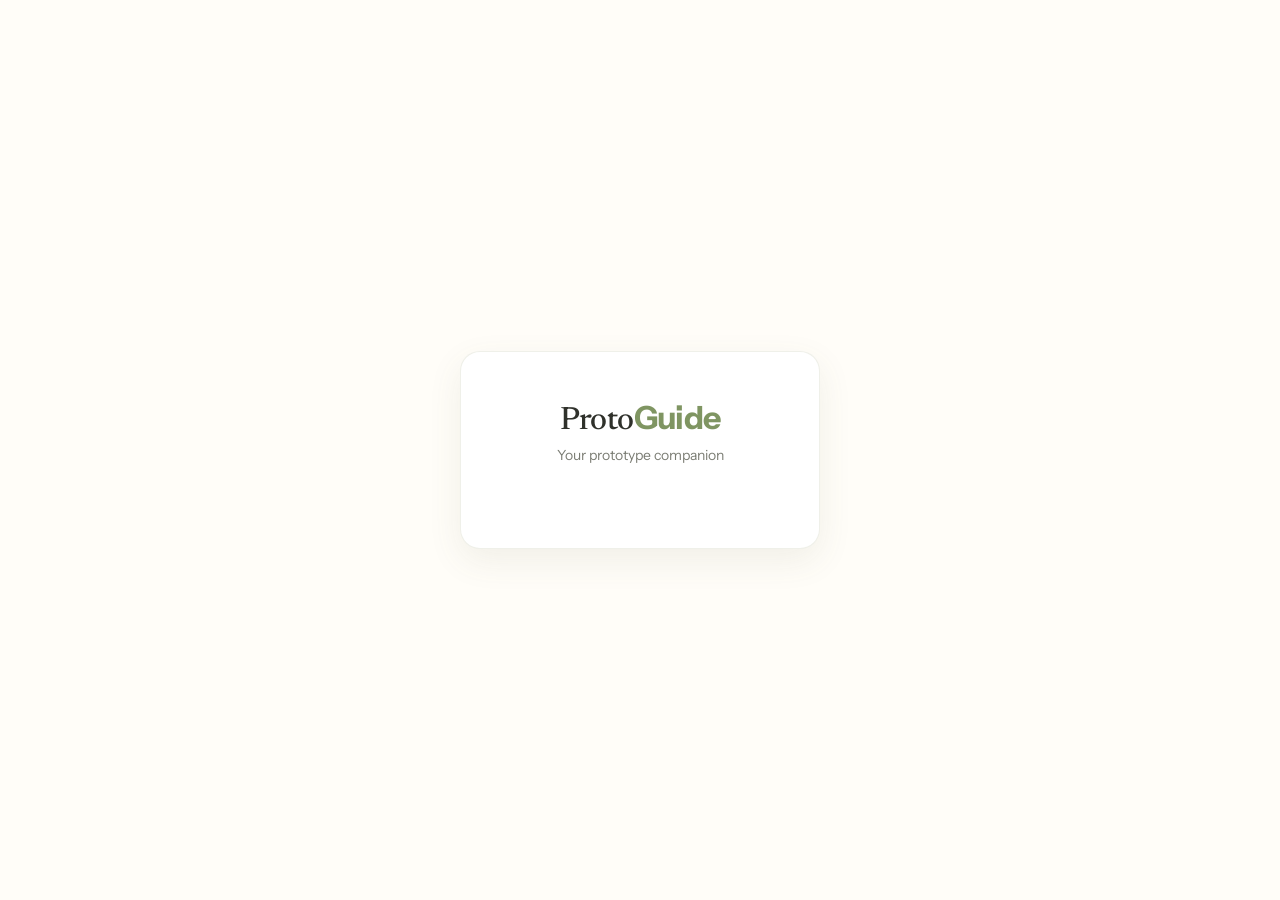
<file: protoguide/protoguide-login.html>
<!DOCTYPE html>
<html lang="en">
<head>
  <meta charset="UTF-8">
  <meta name="viewport" content="width=device-width, initial-scale=1.0">
  <title>ProtoGuide — Sign In</title>
  <link rel="icon" href="data:,">
  <link rel="preconnect" href="https://fonts.googleapis.com">
  <link rel="preconnect" href="https://fonts.gstatic.com" crossorigin>
  <link href="https://fonts.googleapis.com/css2?family=Instrument+Sans:wght@400;500;600;700&family=Newsreader:opsz,wght@6..72,400;6..72,500;6..72,600&display=swap" rel="stylesheet">
  <link rel="stylesheet" href="protoguide-login.css">
  <script src="https://accounts.google.com/gsi/client" async defer></script>
</head>
<body>
  <div class="login-container">
    <!-- Sign in card -->
    <div class="login-card" id="login-card">
      <div class="login-brand">
        <h1 class="login-title">
          <span class="title-proto">Proto</span><span class="title-guide">Guide</span>
        </h1>
        <p class="login-subtitle">Your prototype companion</p>
      </div>
      <div id="g_id_onload"
           data-client_id="872481046266-3pa4g9fu5tgilfe1pccn2uv6sofi7mm0.apps.googleusercontent.com"
           data-callback="handleProtoGuideSignIn"
           data-auto_prompt="false">
      </div>
      <div class="g_id_signin"
           data-type="standard"
           data-size="large"
           data-theme="outline"
           data-text="sign_in_with"
           data-shape="rectangular"
           data-width="300">
      </div>
      <div class="login-loading" id="login-loading" style="display:none;">
        <p>Verifying access...</p>
      </div>
    </div>

    <!-- Access denied card -->
    <div class="login-card" id="denied-card" style="display:none;">
      <div class="login-brand">
        <h1 class="login-title">
          <span class="title-proto">Proto</span><span class="title-guide">Guide</span>
        </h1>
      </div>
      <p class="denied-email" id="denied-email"></p>
      <p class="denied-message">You don't have access to ProtoGuide. Contact an administrator to be added.</p>
      <button class="login-retry-btn" onclick="location.reload()">Try a different account</button>
    </div>
  </div>

  <script>
    var CHATBOT_PROXY = 'https://trengo-protoguide-proxy.prototype-companion.workers.dev';

    // Check if already logged in
    (function() {
      var cached = localStorage.getItem('protoguide_user');
      if (cached) {
        window.location.href = 'protoguide.html';
      }
    })();

    function handleProtoGuideSignIn(response) {
      document.getElementById('login-loading').style.display = '';

      var payload;
      try {
        payload = JSON.parse(atob(response.credential.split('.')[1]));
      } catch (e) {
        alert('Failed to decode sign-in token.');
        return;
      }

      var email = payload.email;

      fetch(CHATBOT_PROXY + '/protoguide/auth/check', {
        method: 'POST',
        headers: { 'Content-Type': 'application/json' },
        body: JSON.stringify({ email: email, idToken: response.credential })
      }).then(function(r) {
        if (r.ok) return r.json();
        throw new Error('unauthorized');
      }).then(function(data) {
        localStorage.setItem('protoguide_user', JSON.stringify({ email: email, role: data.role }));
        localStorage.setItem('protoguide_token', response.credential);
        window.location.href = 'protoguide.html';
      }).catch(function() {
        document.getElementById('login-card').style.display = 'none';
        document.getElementById('denied-card').style.display = '';
        document.getElementById('denied-email').textContent = email;
      });
    }
  </script>
</body>
</html>
</file>
<file: protoguide/protoguide-login.css>
/* ============================================================
   PROTOGUIDE — login.css
   Login page styling — matches ProtoGuide's cream/green aesthetic.
   ============================================================ */

*, *::before, *::after { box-sizing: border-box; }

body {
  margin: 0;
  font-family: 'Instrument Sans', 'Inter', -apple-system, BlinkMacSystemFont, 'Segoe UI', sans-serif;
  background: #fffdf8;
  min-height: 100vh;
  display: flex;
  align-items: center;
  justify-content: center;
}

.login-container {
  width: 100%;
  padding: 24px;
  display: flex;
  align-items: center;
  justify-content: center;
}

.login-card {
  text-align: center;
  max-width: 360px;
  width: 100%;
  padding: 48px 40px;
  background: #ffffff;
  border-radius: 20px;
  box-shadow: 0 12px 34px rgba(99, 96, 70, 0.09);
  border: 1px solid rgba(145, 157, 111, 0.15);
}

.login-brand {
  margin-bottom: 36px;
}

.login-title {
  margin: 0 0 6px;
  font-size: 32px;
  font-weight: 600;
  letter-spacing: -0.02em;
  line-height: 1.1;
  margin-bottom: 6px;
}

.title-proto {
  font-family: 'Newsreader', Georgia, serif;
  font-weight: 500;
  color: #2f312b;
}

.title-guide {
  font-family: 'Instrument Sans', 'Inter', sans-serif;
  font-weight: 700;
  color: #7f9562;
}

.login-subtitle {
  margin: 0 0 32px;
  font-size: 14px;
  color: #7b7d74;
  font-weight: 400;
}

.g_id_signin {
  display: flex;
  justify-content: center;
  margin-top: 4px;
}

.login-loading {
  margin-top: 16px;
  color: #7b7d74;
  font-size: 13px;
}

.denied-email {
  margin: 0 0 8px;
  font-size: 14px;
  font-weight: 600;
  color: #2f312b;
  word-break: break-all;
}

.denied-message {
  margin: 0 0 24px;
  font-size: 13px;
  color: #7b7d74;
  line-height: 1.5;
}

.login-retry-btn {
  display: inline-flex;
  align-items: center;
  gap: 10px;
  padding: 11px 24px;
  font-size: 14px;
  font-weight: 500;
  font-family: 'Instrument Sans', 'Inter', sans-serif;
  color: #3c4043;
  background: #ffffff;
  border: 1px solid #dadce0;
  border-radius: 8px;
  cursor: pointer;
  transition: background 0.15s, box-shadow 0.15s;
}

.login-retry-btn:hover {
  background: #f8f9fa;
  box-shadow: 0 1px 3px rgba(0, 0, 0, 0.1);
}

.login-retry-btn:active {
  background: #f1f3f4;
}
</file>
